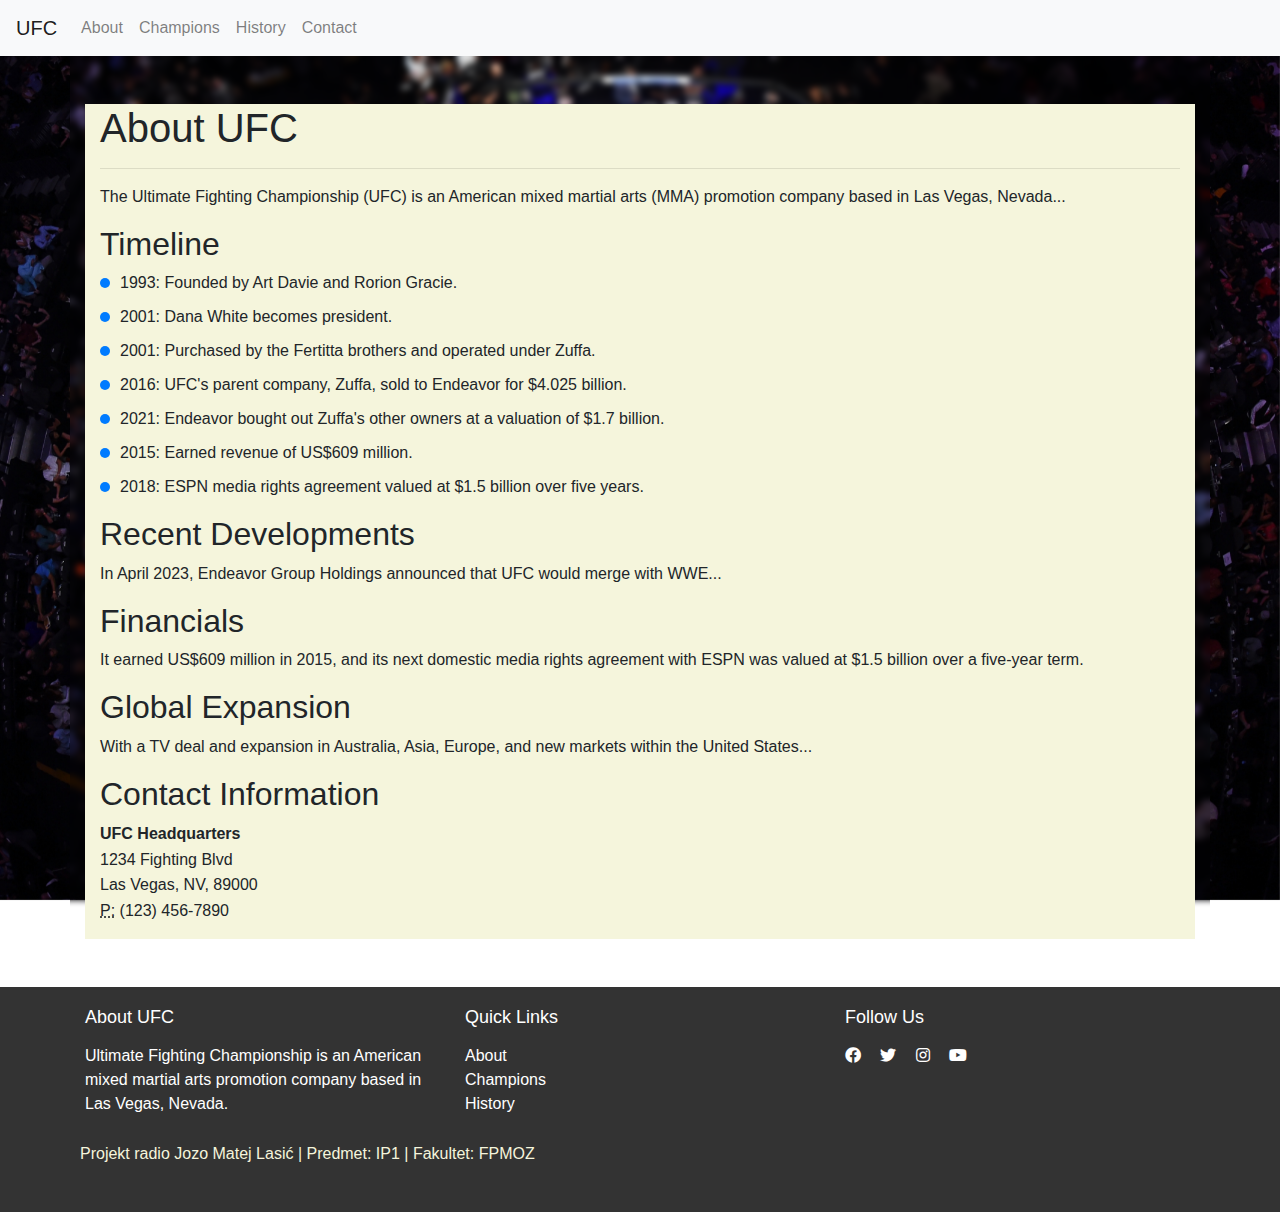
<file: about.html>
<html lang="en">

<head>
    <meta charset="UTF-8">
    <meta name="viewport" content="width=device-width, initial-scale=1.0">
    <title>UFC</title>

    <link href="https://maxcdn.bootstrapcdn.com/bootstrap/4.5.2/css/bootstrap.min.css" rel="stylesheet">
    <link rel="stylesheet" href="https://cdnjs.cloudflare.com/ajax/libs/font-awesome/5.15.3/css/all.min.css">

    <link rel="stylesheet" href="style.css">
</head>



<body>

    <nav class="navbar navbar-expand-lg navbar-light bg-light bg-blur">
        <a class="navbar-brand" href="index.html">UFC</a>
        <button class="navbar-toggler" type="button" data-toggle="collapse" data-target="#navbarNav"
            aria-controls="navbarNav" aria-expanded="false" aria-label="Toggle navigation">
            <span class="navbar-toggler-icon"></span>
        </button>
        <div class="collapse navbar-collapse" id="navbarNav">
            <ul class="navbar-nav">
                <li class="nav-item">
                    <a class="nav-link" href="about.html">About</a>
                </li>
                <li class="nav-item">
                    <a class="nav-link" href="champions.html">Champions</a>
                </li>
                <li class="nav-item">
                    <a class="nav-link" href="history.html">History</a>
                </li>
                <li class="nav-item">
                    <a class="nav-link" href="contact.html">Contact</a>
                </li>
            </ul>
        </div>
    </nav>


    <div id="background-image-div" class="bg-blur">
        <div class="container bg-blur content-container">
            <div class="container mt-5 mb-5" style="background-color: beige;">
                <h1>About UFC</h1>
                <hr>

                <!-- Introduction -->
                <div class="row">
                    <div class="col-md-12">
                        <p>The Ultimate Fighting Championship (UFC) is an American mixed martial arts (MMA) promotion
                            company based in Las Vegas, Nevada...</p>
                    </div>
                </div>

                <!-- Timeline -->
                <h2>Timeline</h2>
                <ul class="timeline">
                    <li>1993: Founded by Art Davie and Rorion Gracie.</li>
                    <li>2001: Dana White becomes president.</li>
                    <li>2001: Purchased by the Fertitta brothers and operated under Zuffa.</li>
                    <li>2016: UFC's parent company, Zuffa, sold to Endeavor for $4.025 billion.</li>
                    <li>2021: Endeavor bought out Zuffa's other owners at a valuation of $1.7 billion.</li>
                    <li>2015: Earned revenue of US$609 million.</li>
                    <li>2018: ESPN media rights agreement valued at $1.5 billion over five years.</li>
                </ul>

                <!-- Recent Developments -->
                <h2>Recent Developments</h2>
                <p>In April 2023, Endeavor Group Holdings announced that UFC would merge with WWE...</p>

                <!-- Financials -->
                <h2>Financials</h2>
                <p>It earned US$609 million in 2015, and its next domestic media rights agreement with ESPN was valued
                    at $1.5 billion over a five-year term.</p>

                <!-- Global Expansion -->
                <h2>Global Expansion</h2>
                <p>With a TV deal and expansion in Australia, Asia, Europe, and new markets within the United States...
                </p>

                <!-- Contact Information -->
                <h2>Contact Information</h2>
                <address>
                    <strong>UFC Headquarters</strong><br>
                    1234 Fighting Blvd<br>
                    Las Vegas, NV, 89000<br>
                    <abbr title="Phone">P:</abbr> (123) 456-7890
                </address>
            </div>

        </div>
    </div>


    <div class="footer">
        <div class="container">
            <div class="row">
                <div class="col-md-4">
                    <h4>About UFC</h4>
                    <p>Ultimate Fighting Championship is an American mixed martial arts promotion company based in Las
                        Vegas, Nevada.</p>
                </div>
                <div class="col-md-4">
                    <h4>Quick Links</h4>
                    <ul>
                        <li><a href="about.html">About</a></li>
                        <li><a href="champions.html">Champions</a></li>
                        <li><a href="history.html">History</a></li>
                    </ul>
                </div>
                <div class="col-md-4">
                    <h4>Follow Us</h4>
                    <a href="https://www.facebook.com/ufc" target="_blank" rel="noopener noreferrer"><i
                            class="fab fa-facebook"></i></a>
                    <a href="https://twitter.com/ufc" target="_blank" rel="noopener noreferrer"><i
                            class="fab fa-twitter"></i></a>
                    <a href="https://www.instagram.com/ufc" target="_blank" rel="noopener noreferrer"><i
                            class="fab fa-instagram"></i></a>
                    <a href="https://www.youtube.com/channel/ufc" target="_blank" rel="noopener noreferrer"><i
                            class="fab fa-youtube"></i></a>
                </div>
                <div class="row" style="padding: 10px; color: beige;">
                    <div class="col-md-12 text-center">
                        <p>Projekt radio Jozo Matej Lasić | Predmet: IP1 | Fakultet: FPMOZ</p>
                    </div>
                </div>

            </div>
        </div>
    </div>

    <script src="https://code.jquery.com/jquery-3.5.1.slim.min.js"></script>
    <script src="https://cdn.jsdelivr.net/npm/@popperjs/core@2.9.3/dist/umd/popper.min.js"></script>
    <script src="https://maxcdn.bootstrapcdn.com/bootstrap/4.5.2/js/bootstrap.min.js"></script>

</body>

</html>
</file>
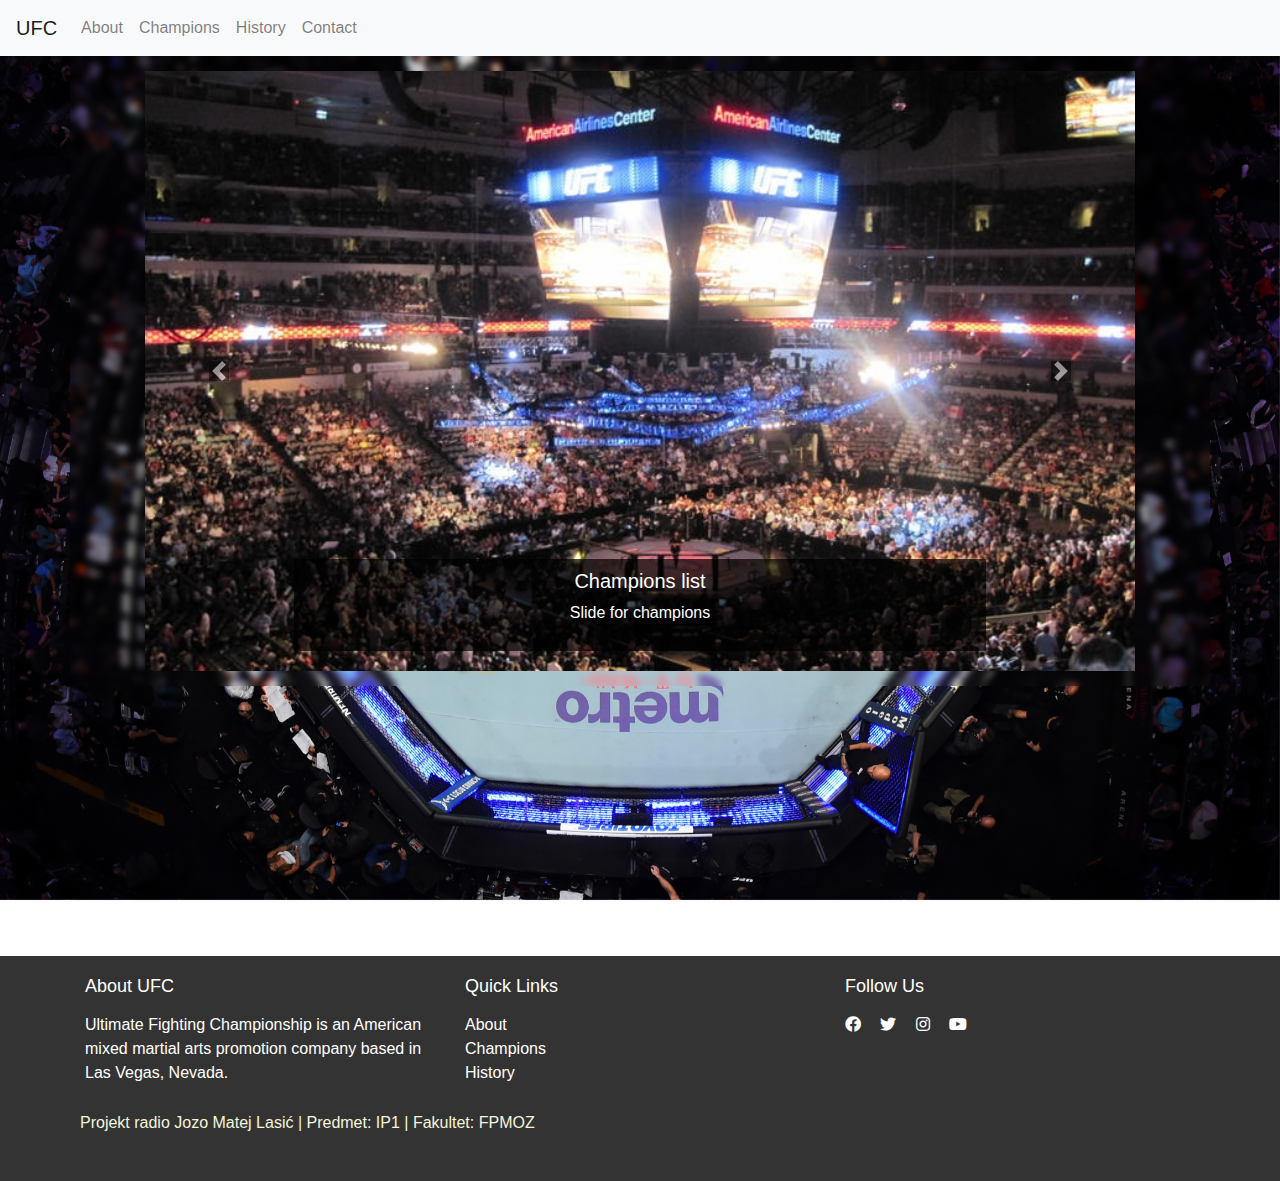
<file: champions.html>
<html lang="en">

<head>
    <meta charset="UTF-8">
    <meta name="viewport" content="width=device-width, initial-scale=1.0">
    <title>UFC</title>

    <link href="https://maxcdn.bootstrapcdn.com/bootstrap/4.5.2/css/bootstrap.min.css" rel="stylesheet">
    <link rel="stylesheet" href="https://cdnjs.cloudflare.com/ajax/libs/font-awesome/5.15.3/css/all.min.css">

    <link rel="stylesheet" href="style.css">
</head>



<body>

    <nav class="navbar navbar-expand-lg navbar-light bg-light bg-blur">
        <a class="navbar-brand" href="index.html">UFC</a>
        <button class="navbar-toggler" type="button" data-toggle="collapse" data-target="#navbarNav"
            aria-controls="navbarNav" aria-expanded="false" aria-label="Toggle navigation">
            <span class="navbar-toggler-icon"></span>
        </button>
        <div class="collapse navbar-collapse" id="navbarNav">
            <ul class="navbar-nav">
                <li class="nav-item">
                    <a class="nav-link" href="about.html">About</a>
                </li>
                <li class="nav-item">
                    <a class="nav-link" href="champions.html">Champions</a>
                </li>
                <li class="nav-item">
                    <a class="nav-link" href="history.html">History</a>
                </li>
                <li class="nav-item">
                    <a class="nav-link" href="contact.html">Contact</a>
                </li>
            </ul>
        </div>
    </nav>


    <div id="background-image-div" class="bg-blur">
        <div class="container bg-blur content-container">

            <div id="championsCarousel" class="carousel slide" data-ride="carousel">
                <div class="carousel-inner">
                    <div class="carousel-item active">
                        <img src="slike/slika1.jpeg" alt="Champion 1">
                        <div class="carousel-caption d-none d-md-block">
                            <h5>Champions list</h5>
                            <p>Slide for champions</p>
                        </div>
                    </div>
                    <div class="carousel-item">
                        <img src="slike/slika2.jpeg" alt="Islam Makhachev">
                        <div class="carousel-caption d-none d-md-block">
                            <h5>Islam Makhachev</h5>
                            <p>Lightweight Champion.</p>
                        </div>
                    </div>
                    <div class="carousel-item">
                        <img src="slike/slika3.jpeg" alt="Leon Edwards">
                        <div class="carousel-caption d-none d-md-block">
                            <h5>Leon Edwards</h5>
                            <p>Welterweight Champion.</p>
                        </div>
                    </div>
                    <div class="carousel-item">
                        <img src="slike/slika4.jpeg" alt="Alexander Volkanovski">
                        <div class="carousel-caption d-none d-md-block">
                            <h5>Alexander Volkanovski</h5>
                            <p>Featherweight Champion.</p>
                        </div>
                    </div>
                    <div class="carousel-item">
                        <img src="slike/slika5.jpeg" alt="Jon Jones">
                        <div class="carousel-caption d-none d-md-block">
                            <h5>Jon Jones</h5>
                            <p>Heavyweight Champion.</p>
                        </div>
                    </div>
                    <div class="carousel-item">
                        <img src="slike/slika6.jpeg" alt="Israel Adesanya">
                        <div class="carousel-caption d-none d-md-block">
                            <h5>Israel Adesanya</h5>
                            <p>Middleweight Champion.</p>
                        </div>
                    </div>
                    <div class="carousel-item">
                        <img src="slike/slika9.jpeg" alt="Sean O'Malley">
                        <div class="carousel-caption d-none d-md-block">
                            <h5>Sean O'Malley</h5>
                            <p>Bantamweight Champion.</p>
                        </div>
                    </div>
                </div>
                <a class="carousel-control-prev" href="#championsCarousel" role="button" data-slide="prev">
                    <span class="carousel-control-prev-icon custom-prev-icon" aria-hidden="true"></span>
                    <span class="sr-only">Previous</span>
                </a>
                <a class="carousel-control-next" href="#championsCarousel" role="button" data-slide="next">
                    <span class="carousel-control-next-icon custom-next-icon" aria-hidden="true"></span>
                    <span class="sr-only">Next</span>
                </a>
            </div>
        </div>
    </div>


    <div class="footer">
        <div class="container">
            <div class="row">
                <div class="col-md-4">
                    <h4>About UFC</h4>
                    <p>Ultimate Fighting Championship is an American mixed martial arts promotion company based in Las
                        Vegas, Nevada.</p>
                </div>
                <div class="col-md-4">
                    <h4>Quick Links</h4>
                    <ul>
                        <li><a href="about.html">About</a></li>
                        <li><a href="champions.html">Champions</a></li>
                        <li><a href="history.html">History</a></li>
                    </ul>
                </div>
                <div class="col-md-4">
                    <h4>Follow Us</h4>
                    <a href="https://www.facebook.com/ufc" target="_blank" rel="noopener noreferrer"><i
                            class="fab fa-facebook"></i></a>
                    <a href="https://twitter.com/ufc" target="_blank" rel="noopener noreferrer"><i
                            class="fab fa-twitter"></i></a>
                    <a href="https://www.instagram.com/ufc" target="_blank" rel="noopener noreferrer"><i
                            class="fab fa-instagram"></i></a>
                    <a href="https://www.youtube.com/channel/ufc" target="_blank" rel="noopener noreferrer"><i
                            class="fab fa-youtube"></i></a>
                </div>
                <div class="row" style="padding: 10px; color: beige;">
                    <div class="col-md-12 text-center">
                        <p>Projekt radio Jozo Matej Lasić | Predmet: IP1 | Fakultet: FPMOZ</p>
                    </div>
                </div>

            </div>
        </div>
    </div>

    <script src="https://code.jquery.com/jquery-3.5.1.slim.min.js"></script>
    <script src="https://cdn.jsdelivr.net/npm/@popperjs/core@2.9.3/dist/umd/popper.min.js"></script>
    <script src="https://maxcdn.bootstrapcdn.com/bootstrap/4.5.2/js/bootstrap.min.js"></script>

</body>

</html>
</file>
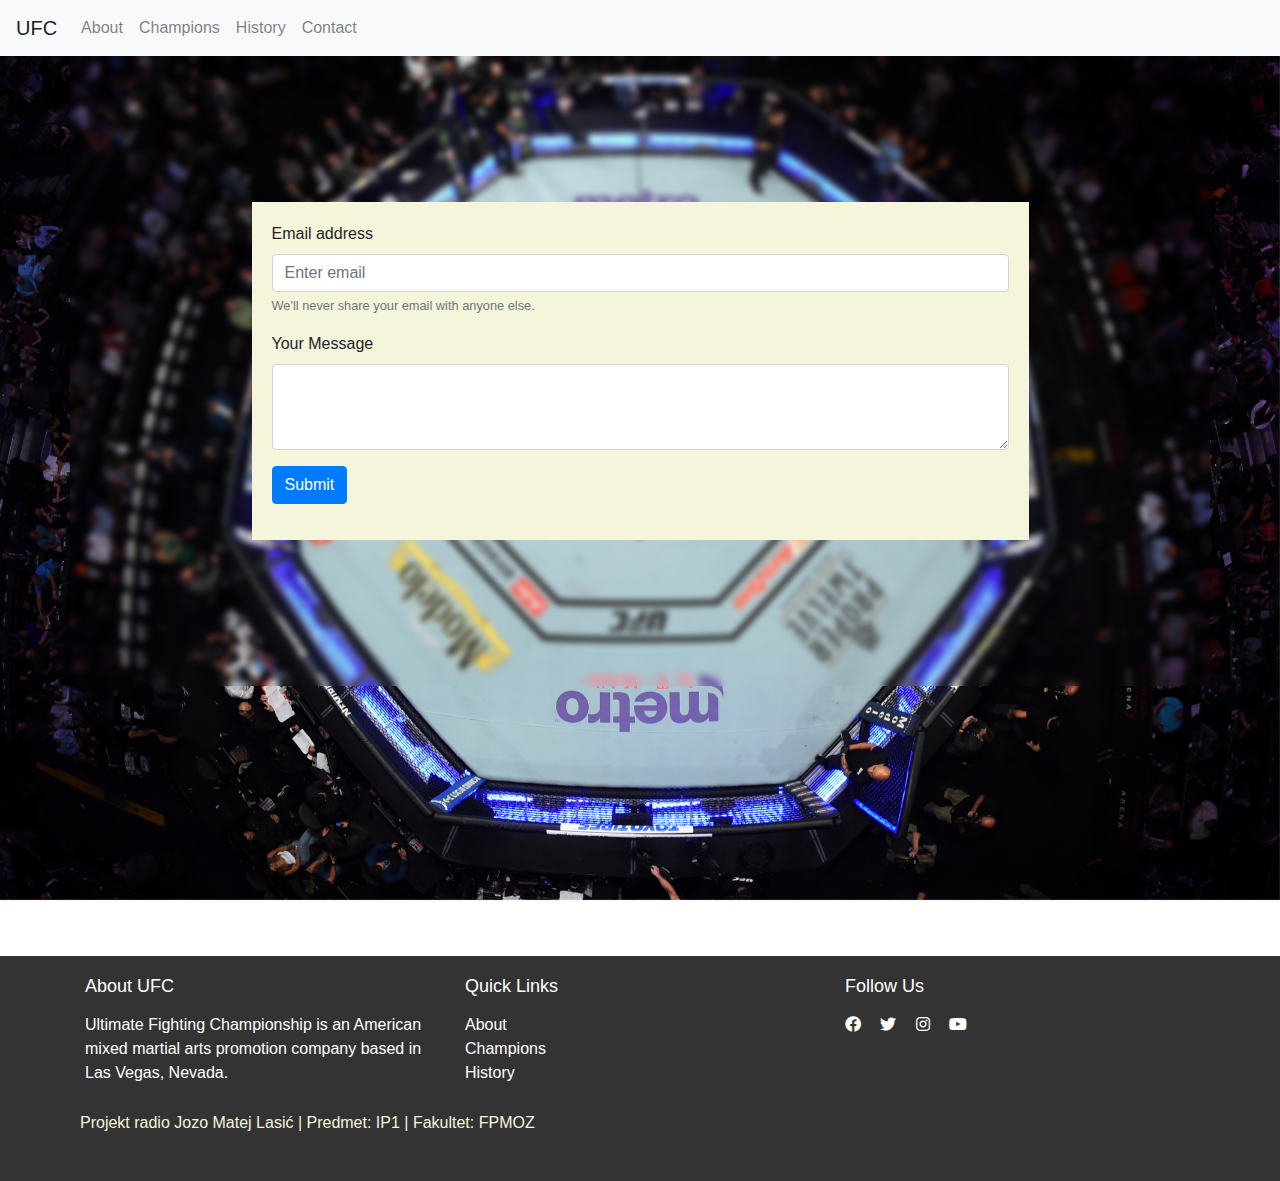
<file: contact.html>
<html lang="en">

<head>
    <meta charset="UTF-8">
    <meta name="viewport" content="width=device-width, initial-scale=1.0">
    <title>UFC</title>

    <link href="https://maxcdn.bootstrapcdn.com/bootstrap/4.5.2/css/bootstrap.min.css" rel="stylesheet">
    <link rel="stylesheet" href="https://cdnjs.cloudflare.com/ajax/libs/font-awesome/5.15.3/css/all.min.css">

    <link rel="stylesheet" href="style.css">
    <script src="script.js"></script>
</head>



<body>

    <nav class="navbar navbar-expand-lg navbar-light bg-light bg-blur">
        <a class="navbar-brand" href="index.html">UFC</a>
        <button class="navbar-toggler" type="button" data-toggle="collapse" data-target="#navbarNav"
            aria-controls="navbarNav" aria-expanded="false" aria-label="Toggle navigation">
            <span class="navbar-toggler-icon"></span>
        </button>
        <div class="collapse navbar-collapse" id="navbarNav">
            <ul class="navbar-nav">
                <li class="nav-item">
                    <a class="nav-link" href="about.html">About</a>
                </li>
                <li class="nav-item">
                    <a class="nav-link" href="champions.html">Champions</a>
                </li>
                <li class="nav-item">
                    <a class="nav-link" href="history.html">History</a>
                </li>
                <li class="nav-item">
                    <a class="nav-link" href="contact.html">Contact</a>
                </li>
            </ul>
        </div>
    </nav>


    <div id="background-image-div" class="bg-blur">
        <div class="container bg-blur content-container">

            <div style="background-color: beige; width: 70%; padding: 20px;">
                <form id="contact-form">
                    <div class="form-group">
                        <label for="email">Email address</label>
                        <input type="email" class="form-control" id="email" placeholder="Enter email">
                        <small class="form-text text-muted">We'll never share your email with anyone else.</small>
                    </div>
                    <div class="form-group">
                        <label for="message">Your Message</label>
                        <textarea class="form-control" id="message" rows="3"></textarea>
                    </div>
                    <button type="submit" class="btn btn-primary">Submit</button>
                </form>

            </div>
        </div>
    </div>


    <div class="footer">
        <div class="container">
            <div class="row">
                <div class="col-md-4">
                    <h4>About UFC</h4>
                    <p>Ultimate Fighting Championship is an American mixed martial arts promotion company based in Las
                        Vegas, Nevada.</p>
                </div>
                <div class="col-md-4">
                    <h4>Quick Links</h4>
                    <ul>
                        <li><a href="about.html">About</a></li>
                        <li><a href="champions.html">Champions</a></li>
                        <li><a href="history.html">History</a></li>
                    </ul>
                </div>
                <div class="col-md-4">
                    <h4>Follow Us</h4>
                    <a href="https://www.facebook.com/ufc" target="_blank" rel="noopener noreferrer"><i
                            class="fab fa-facebook"></i></a>
                    <a href="https://twitter.com/ufc" target="_blank" rel="noopener noreferrer"><i
                            class="fab fa-twitter"></i></a>
                    <a href="https://www.instagram.com/ufc" target="_blank" rel="noopener noreferrer"><i
                            class="fab fa-instagram"></i></a>
                    <a href="https://www.youtube.com/channel/ufc" target="_blank" rel="noopener noreferrer"><i
                            class="fab fa-youtube"></i></a>
                </div>
                <div class="row" style="padding: 10px; color: beige;">
                    <div class="col-md-12 text-center">
                        <p>Projekt radio Jozo Matej Lasić | Predmet: IP1 | Fakultet: FPMOZ</p>
                    </div>
                </div>

            </div>
        </div>
    </div>

    <script src="https://code.jquery.com/jquery-3.5.1.slim.min.js"></script>
    <script src="https://cdn.jsdelivr.net/npm/@popperjs/core@2.9.3/dist/umd/popper.min.js"></script>
    <script src="https://maxcdn.bootstrapcdn.com/bootstrap/4.5.2/js/bootstrap.min.js"></script>

</body>

</html>
</file>
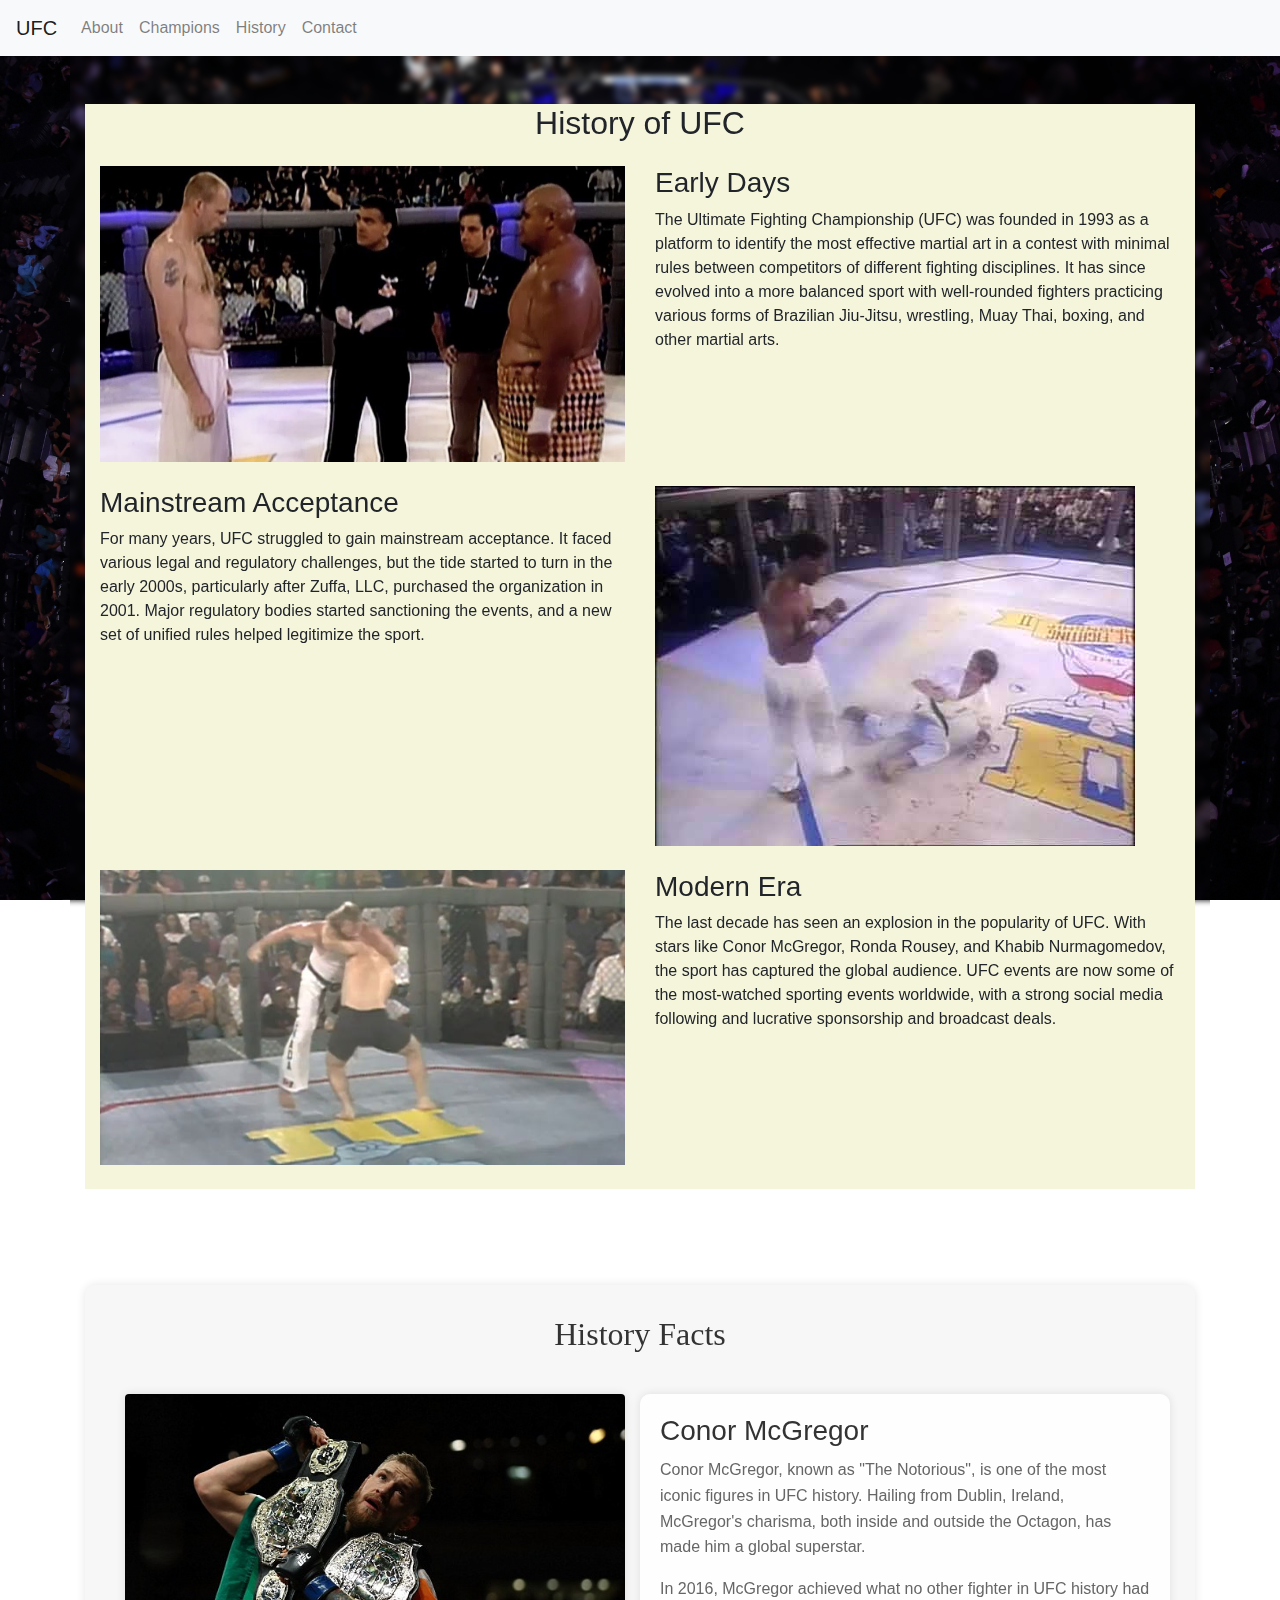
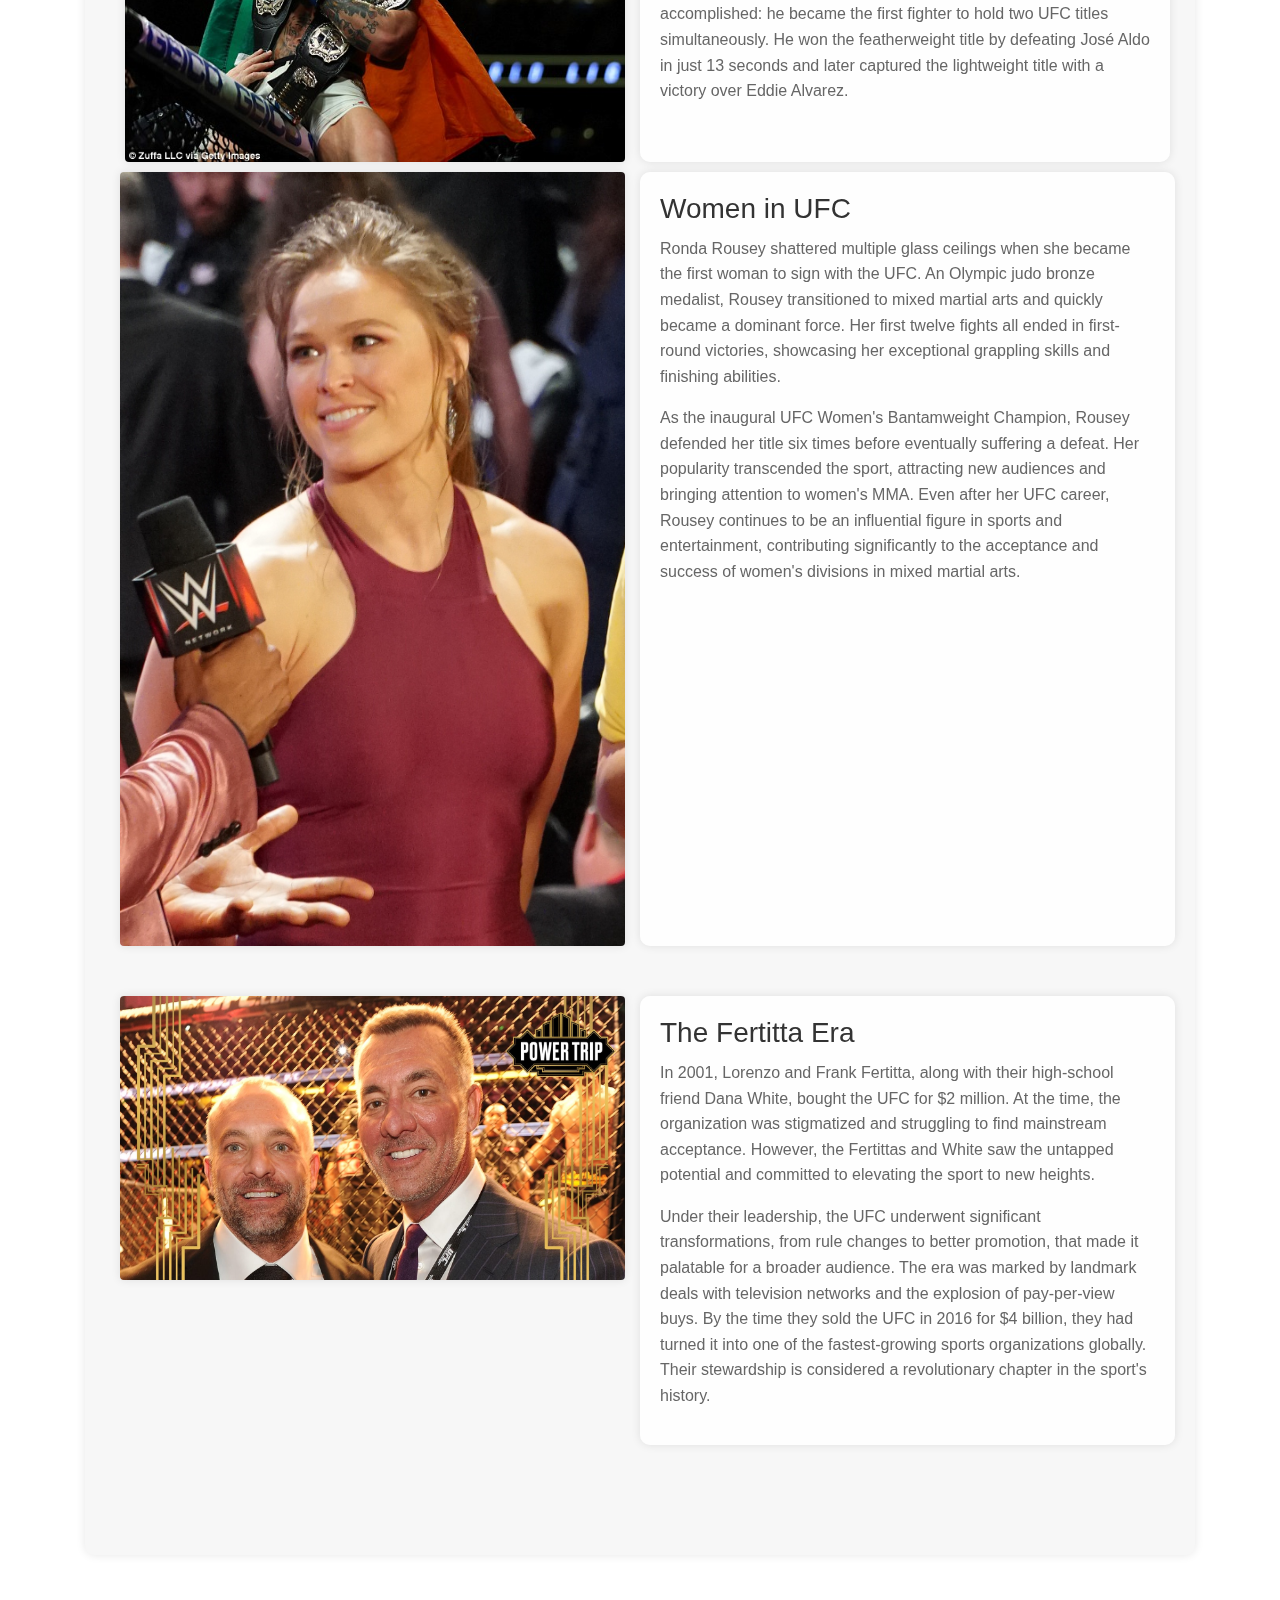
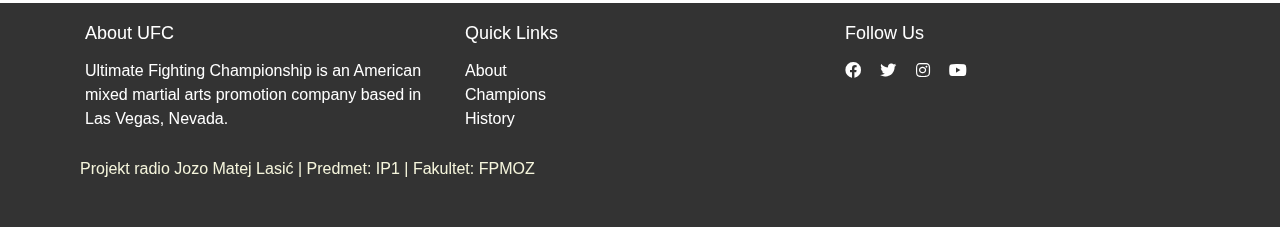
<file: history.html>
<html lang="en">

<head>
    <meta charset="UTF-8">
    <meta name="viewport" content="width=device-width, initial-scale=1.0">
    <title>UFC</title>

    <link href="https://maxcdn.bootstrapcdn.com/bootstrap/4.5.2/css/bootstrap.min.css" rel="stylesheet">
    <link rel="stylesheet" href="https://cdnjs.cloudflare.com/ajax/libs/font-awesome/5.15.3/css/all.min.css">

    <link rel="stylesheet" href="style.css">
</head>



<body>

    <nav class="navbar navbar-expand-lg navbar-light bg-light bg-blur">
        <a class="navbar-brand" href="index.html">UFC</a>
        <button class="navbar-toggler" type="button" data-toggle="collapse" data-target="#navbarNav"
            aria-controls="navbarNav" aria-expanded="false" aria-label="Toggle navigation">
            <span class="navbar-toggler-icon"></span>
        </button>
        <div class="collapse navbar-collapse" id="navbarNav">
            <ul class="navbar-nav">
                <li class="nav-item">
                    <a class="nav-link" href="about.html">About</a>
                </li>
                <li class="nav-item">
                    <a class="nav-link" href="champions.html">Champions</a>
                </li>
                <li class="nav-item">
                    <a class="nav-link" href="history.html">History</a>
                </li>
                <li class="nav-item">
                    <a class="nav-link" href="contact.html">Contact</a>
                </li>
            </ul>
        </div>
    </nav>


    <div id="background-image-div" class="bg-blur">
        <div class="container bg-blur content-container">

            <div class="container my-5" style="background-color: beige;">
                <h2 class="text-center mb-4">History of UFC</h2>

                <div class="row">
                    <div class="col-md-6">
                        <img src="slike/ufc1.jpg" alt="Early days of UFC" class="img-fluid mb-4">
                    </div>
                    <div class="col-md-6">
                        <h3>Early Days</h3>
                        <p>The Ultimate Fighting Championship (UFC) was founded in 1993 as a platform to identify the
                            most effective martial art in a contest with minimal rules between competitors of different
                            fighting disciplines. It has since evolved into a more balanced sport with well-rounded
                            fighters practicing various forms of Brazilian Jiu-Jitsu, wrestling, Muay Thai, boxing, and
                            other martial arts.</p>
                    </div>
                </div>

                <div class="row">
                    <div class="col-md-6 order-md-2">
                        <img src="slike/ufc2.jpg" alt="Mainstream Acceptance" class="img-fluid mb-4">
                    </div>
                    <div class="col-md-6 order-md-1">
                        <h3>Mainstream Acceptance</h3>
                        <p>For many years, UFC struggled to gain mainstream acceptance. It faced various legal and
                            regulatory challenges, but the tide started to turn in the early 2000s, particularly after
                            Zuffa, LLC, purchased the organization in 2001. Major regulatory bodies started sanctioning
                            the events, and a new set of unified rules helped legitimize the sport.</p>
                    </div>
                </div>

                <div class="row">
                    <div class="col-md-6">
                        <img src="slike/ufc3.jpg" alt="Modern Era" class="img-fluid mb-4">
                    </div>
                    <div class="col-md-6">
                        <h3>Modern Era</h3>
                        <p>The last decade has seen an explosion in the popularity of UFC. With stars like Conor
                            McGregor, Ronda Rousey, and Khabib Nurmagomedov, the sport has captured the global audience.
                            UFC events are now some of the most-watched sporting events worldwide, with a strong social
                            media following and lucrative sponsorship and broadcast deals.</p>
                    </div>
                </div>
                <div>

                </div>
            </div>

            <div class="container my-5 history-section">
                <h2 class="section-title">History Facts</h2>

                <!-- Conor McGregor -->
                <div class="row history-row">
                    <div class="col-md-6 history-image">
                        <img src="slike/slika7.jpeg" alt="Conor McGregor" class="img-fluid rounded">
                    </div>
                    <div class="col-md-6 history-text">
                        <h3>Conor McGregor</h3>
                        <p>Conor McGregor, known as "The Notorious", is one of the most iconic figures in UFC
                            history.
                            Hailing from Dublin, Ireland, McGregor's charisma, both inside and outside the Octagon,
                            has
                            made him a global superstar.</p>
                        <p>In 2016, McGregor achieved what no other fighter in UFC history had accomplished: he
                            became
                            the first fighter to hold two UFC titles simultaneously. He won the featherweight title
                            by
                            defeating José Aldo in just 13 seconds and later captured the lightweight title with a
                            victory over Eddie Alvarez.</p>

                    </div>

                    <div class="row history-row">
                        <div class="col-md-6 history-image">
                            <img src="slike/ronda.jpg" alt="Ronda Rousey" class="img-fluid rounded">
                        </div>
                        <div class="col-md-6 history-text">
                            <h3>Women in UFC</h3>
                            <p>Ronda Rousey shattered multiple glass ceilings when she became the first woman to sign
                                with the UFC. An Olympic judo bronze medalist, Rousey transitioned to mixed martial arts
                                and quickly became a dominant force. Her first twelve fights all ended in first-round
                                victories, showcasing her exceptional grappling skills and finishing abilities.</p>
                            <p>As the inaugural UFC Women's Bantamweight Champion, Rousey defended her title six times
                                before eventually suffering a defeat. Her popularity transcended the sport, attracting
                                new audiences and bringing attention to women's MMA. Even after her UFC career, Rousey
                                continues to be an influential figure in sports and entertainment, contributing
                                significantly to the acceptance and success of women's divisions in mixed martial arts.
                            </p>
                        </div>

                    </div>

                    <div class="row history-row">
                        <div class="col-md-6 history-image">
                            <img src="slike/fertitta.jfif" alt="Fertitta Era" class="img-fluid rounded">
                        </div>
                        <div class="col-md-6 history-text">
                            <h3>The Fertitta Era</h3>
                            <p>In 2001, Lorenzo and Frank Fertitta, along with their high-school friend Dana White,
                                bought the UFC for $2 million. At the time, the organization was stigmatized and
                                struggling to find mainstream acceptance. However, the Fertittas and White saw the
                                untapped potential and committed to elevating the sport to new heights.</p>
                            <p>Under their leadership, the UFC underwent significant transformations, from rule changes
                                to better promotion, that made it palatable for a broader audience. The era was marked
                                by landmark deals with television networks and the explosion of pay-per-view buys. By
                                the time they sold the UFC in 2016 for $4 billion, they had turned it into one of the
                                fastest-growing sports organizations globally. Their stewardship is considered a
                                revolutionary chapter in the sport's history.</p>
                        </div>

                    </div>
                </div>

            </div>
        </div>


        <div class="footer">
            <div class="container">
                <div class="row">
                    <div class="col-md-4">
                        <h4>About UFC</h4>
                        <p>Ultimate Fighting Championship is an American mixed martial arts promotion company based in
                            Las
                            Vegas, Nevada.</p>
                    </div>
                    <div class="col-md-4">
                        <h4>Quick Links</h4>
                        <ul>
                            <li><a href="about.html">About</a></li>
                            <li><a href="champions.html">Champions</a></li>
                            <li><a href="history.html">History</a></li>
                        </ul>
                    </div>
                    <div class="col-md-4">
                        <h4>Follow Us</h4>
                        <a href="https://www.facebook.com/ufc" target="_blank" rel="noopener noreferrer"><i
                                class="fab fa-facebook"></i></a>
                        <a href="https://twitter.com/ufc" target="_blank" rel="noopener noreferrer"><i
                                class="fab fa-twitter"></i></a>
                        <a href="https://www.instagram.com/ufc" target="_blank" rel="noopener noreferrer"><i
                                class="fab fa-instagram"></i></a>
                        <a href="https://www.youtube.com/channel/ufc" target="_blank" rel="noopener noreferrer"><i
                                class="fab fa-youtube"></i></a>
                    </div>
                    <div class="row" style="padding: 10px; color: beige;">
                        <div class="col-md-12 text-center">
                            <p>Projekt radio Jozo Matej Lasić | Predmet: IP1 | Fakultet: FPMOZ</p>
                        </div>
                    </div>

                </div>
            </div>
        </div>

        <script src="https://code.jquery.com/jquery-3.5.1.slim.min.js"></script>
        <script src="https://cdn.jsdelivr.net/npm/@popperjs/core@2.9.3/dist/umd/popper.min.js"></script>
        <script src="https://maxcdn.bootstrapcdn.com/bootstrap/4.5.2/js/bootstrap.min.js"></script>

</body>

</html>
</file>
<file: style.css>
/* Background image div */
#background-image-div {
    background-image: url('./slike/octagon.jpg');
    background-size: cover;
    background-attachment: fixed;
    background-position: center;
    min-height: 100vh;
    width: 100%;
}

/* Blurred background effect */
.bg-blur {
    backdrop-filter: blur(3px);
}

.footer {
    background-color: #333;
    color: white;
    padding: 20px;
}

.footer h4 {
    font-size: 18px;
    margin-bottom: 15px;
}

.footer ul {
    list-style: none;
    padding: 0;
}

.footer ul li a {
    color: white;
    text-decoration: none;
}

.footer a {
    margin-right: 15px;
    color: white;
}

/* Custom content container styling */
.content-container {
    min-height: 70vh;
    display: flex;
    flex-direction: column;
    justify-content: center;
    align-items: center;
}



/* Equal height for all cards */
.card {
    height: 100%;
    /* You can also set to a specific height, e.g., 400px */
    display: flex;
    flex-direction: column;
}

/* Pushes card action buttons to the bottom */
.card-body {
    flex-grow: 1;
    display: flex;
    flex-direction: column;
    justify-content: space-between;
}



.timeline {
    list-style: none;
    padding-left: 0;
}

.timeline li {
    margin-bottom: 10px;
    padding-left: 20px;
    position: relative;
}

.timeline li:before {
    content: "";
    width: 10px;
    height: 10px;
    background-color: #007BFF;
    position: absolute;
    left: 0;
    top: 50%;
    border-radius: 50%;
    transform: translateY(-50%);
}

address {
    font-style: normal;
    line-height: 1.6;
}


/* Add this to your existing style.css file */
.carousel-inner img {
    width: 100%;
    height: 600px;
    object-fit: cover;
}

.carousel-caption {
    background-color: rgba(0, 0, 0, 0.7);
    padding: 10px;
}

.custom-prev-icon,
.custom-next-icon {
    background-color: black;
}



.carousel-control-prev-icon:after {
    width: 2em;
    height: 2em;
    background-image: none;
    border: solid white;
    border-width: 0.2em 0.2em 0 0;
    transform: rotate(135deg);
}

.carousel-control-next-icon:after {
    width: 2em;
    height: 2em;
    background-image: none;
    border: solid white;
    border-width: 0.2em 0.2em 0 0;
    transform: rotate(-45deg);
}


/* History Section Styles */
.history-section {
    background-color: #f7f7f7;
    border-radius: 10px;
    box-shadow: 0px 0px 10px rgba(0, 0, 0, 0.1);
    padding: 30px;
}

.section-title {
    font-family: 'Georgia', serif;
    color: #333;
    text-align: center;
    margin-bottom: 30px;
    font-size: 2rem;
}

.history-row {
    margin-bottom: 30px;
    padding: 10px;
}

.history-image img {
    border-radius: 10px;
    box-shadow: 0px 0px 10px rgba(0, 0, 0, 0.1);
}

.history-text {
    padding: 20px;
    background-color: rgba(255, 255, 255, 0.8);
    border-radius: 10px;
    box-shadow: 0px 0px 10px rgba(0, 0, 0, 0.1);
}

.history-text h3 {
    font-family: 'Arial', sans-serif;
    color: #333;
    margin-bottom: 10px;
}

.history-text p {
    color: #666;
    line-height: 1.6;
}
</file>
